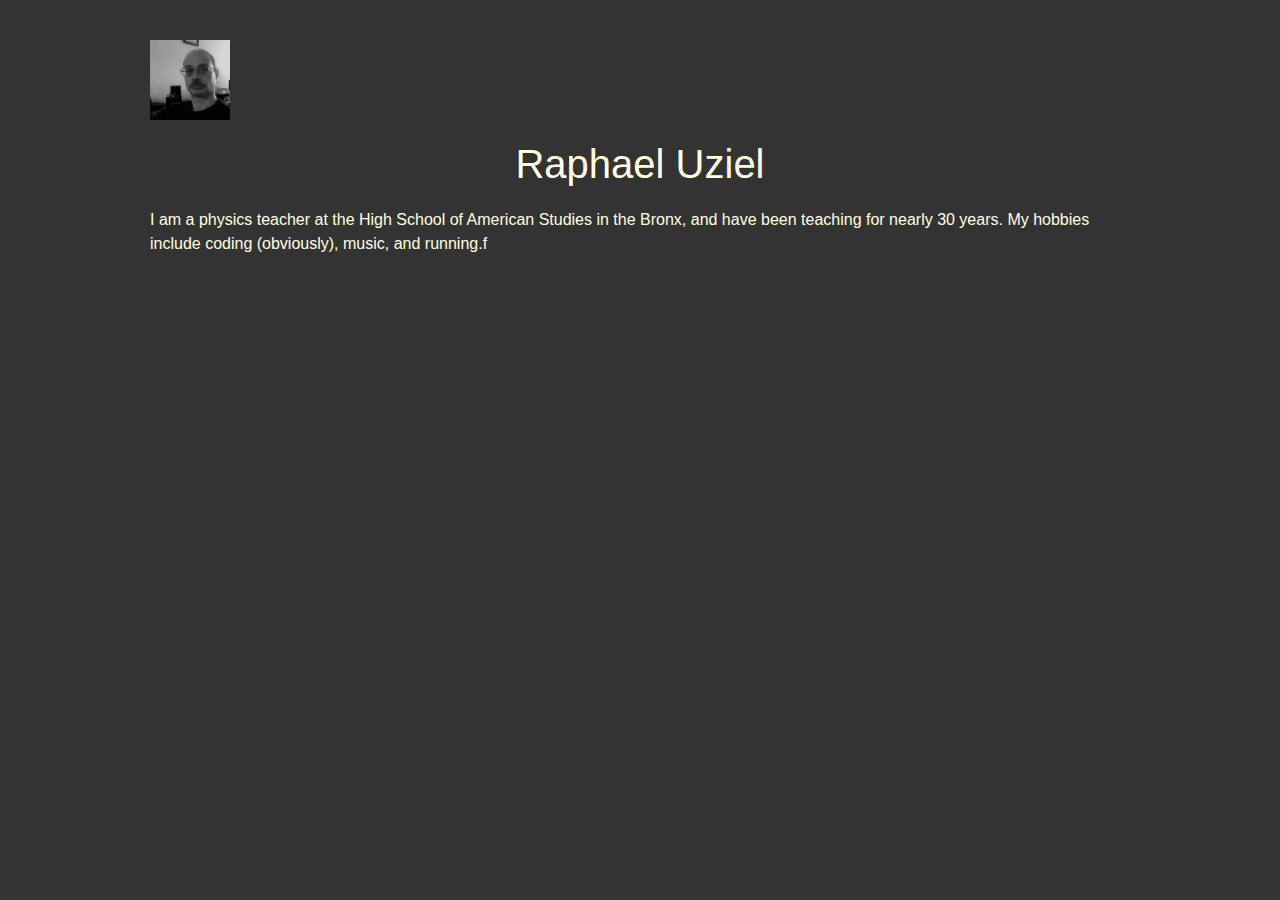
<file: index.html>
<!DOCTYPE html>
<html>
  <head>
    <title>CS50-B Project 0</title>
    <link rel="stylesheet" href="https://stackpath.bootstrapcdn.com/bootstrap/4.3.1/css/bootstrap.min.css" integrity="sha384-ggOyR0iXCbMQv3Xipma34MD+dH/1fQ784/j6cY/iJTQUOhcWr7x9JvoRxT2MZw1T" crossorigin="anonymous">
    <link rel="stylesheet" href="https://raphaeluziel.github.io/CS50-b/static/styles.css">
  </head>
  <body>
    <img src="https://raphaeluziel.github.io/CS50-b/images/me.jpg" width="80">
    <h1>Raphael Uziel</h1>
    <p>
      I am a physics teacher at the High School of American Studies in the Bronx, and have been teaching for nearly 30 years.  My hobbies include coding (obviously), music, and running.f
    </p>
  </body>
</html>
</file>
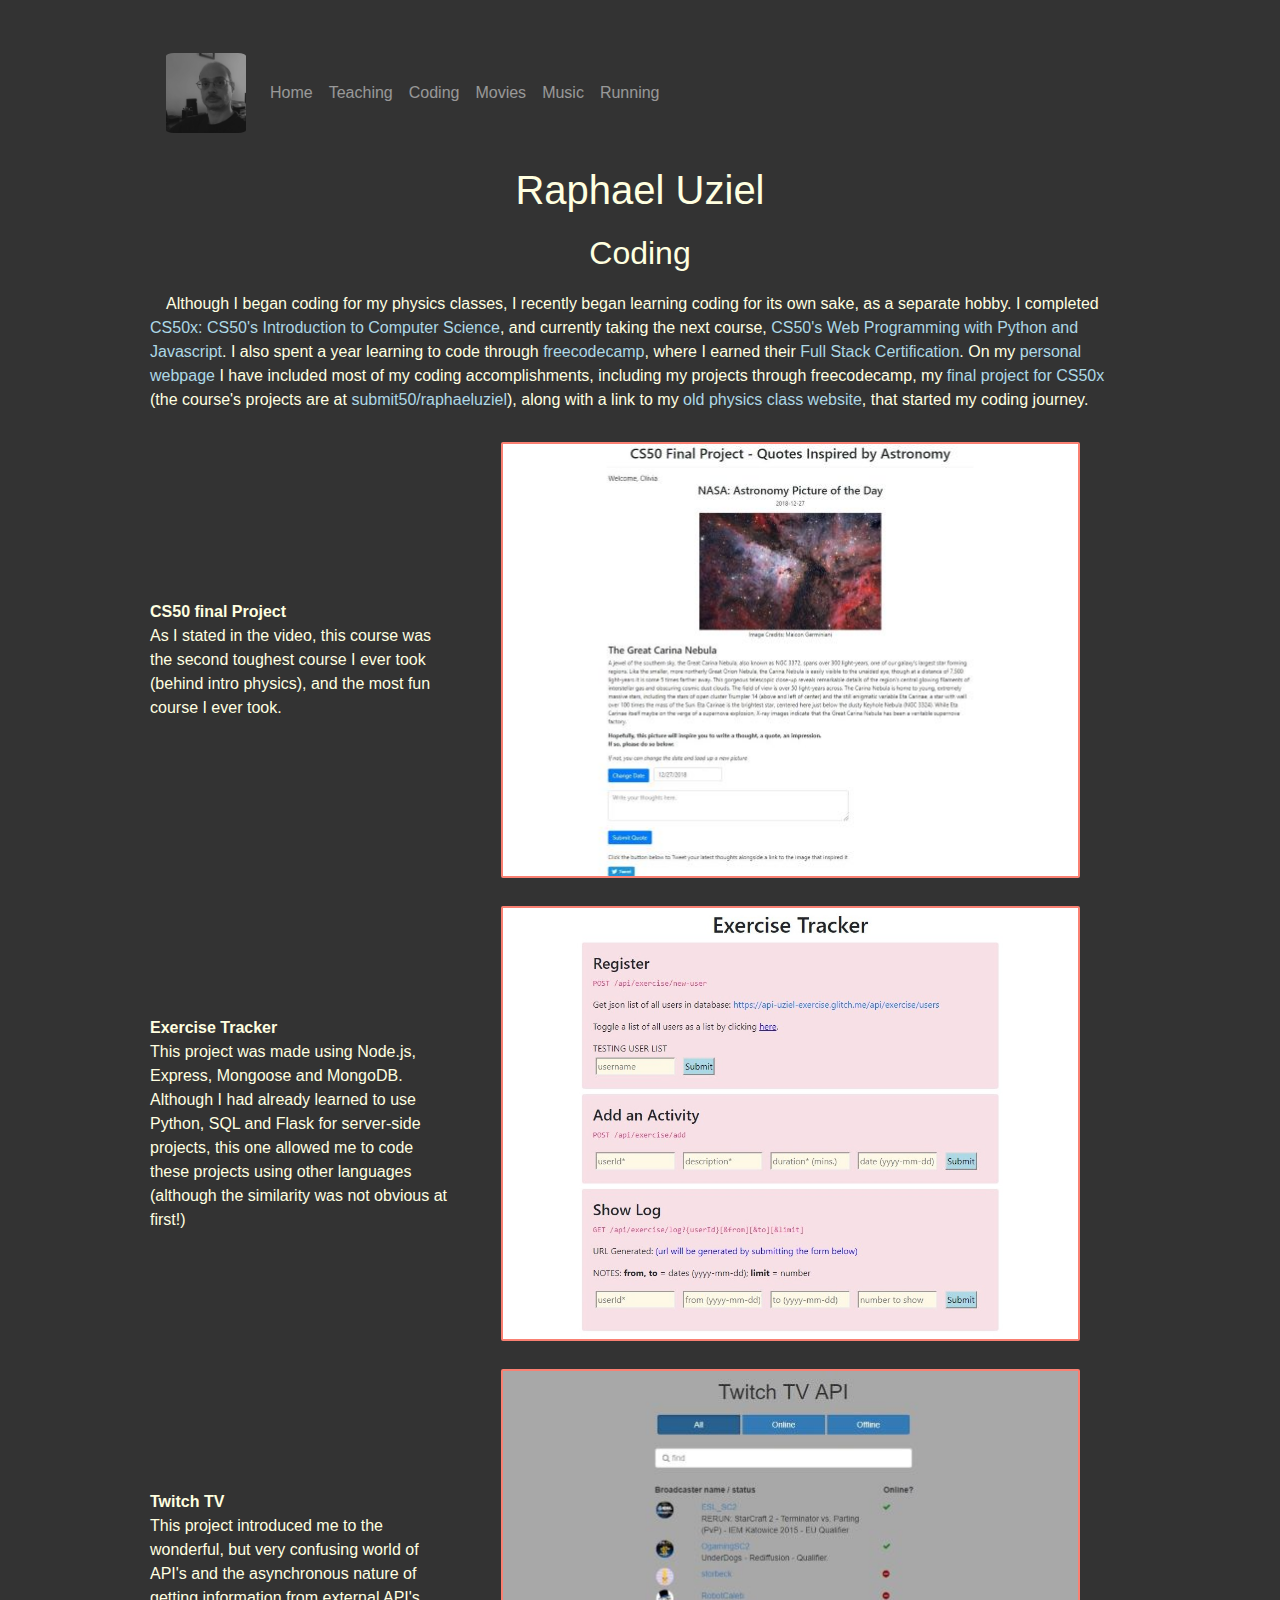
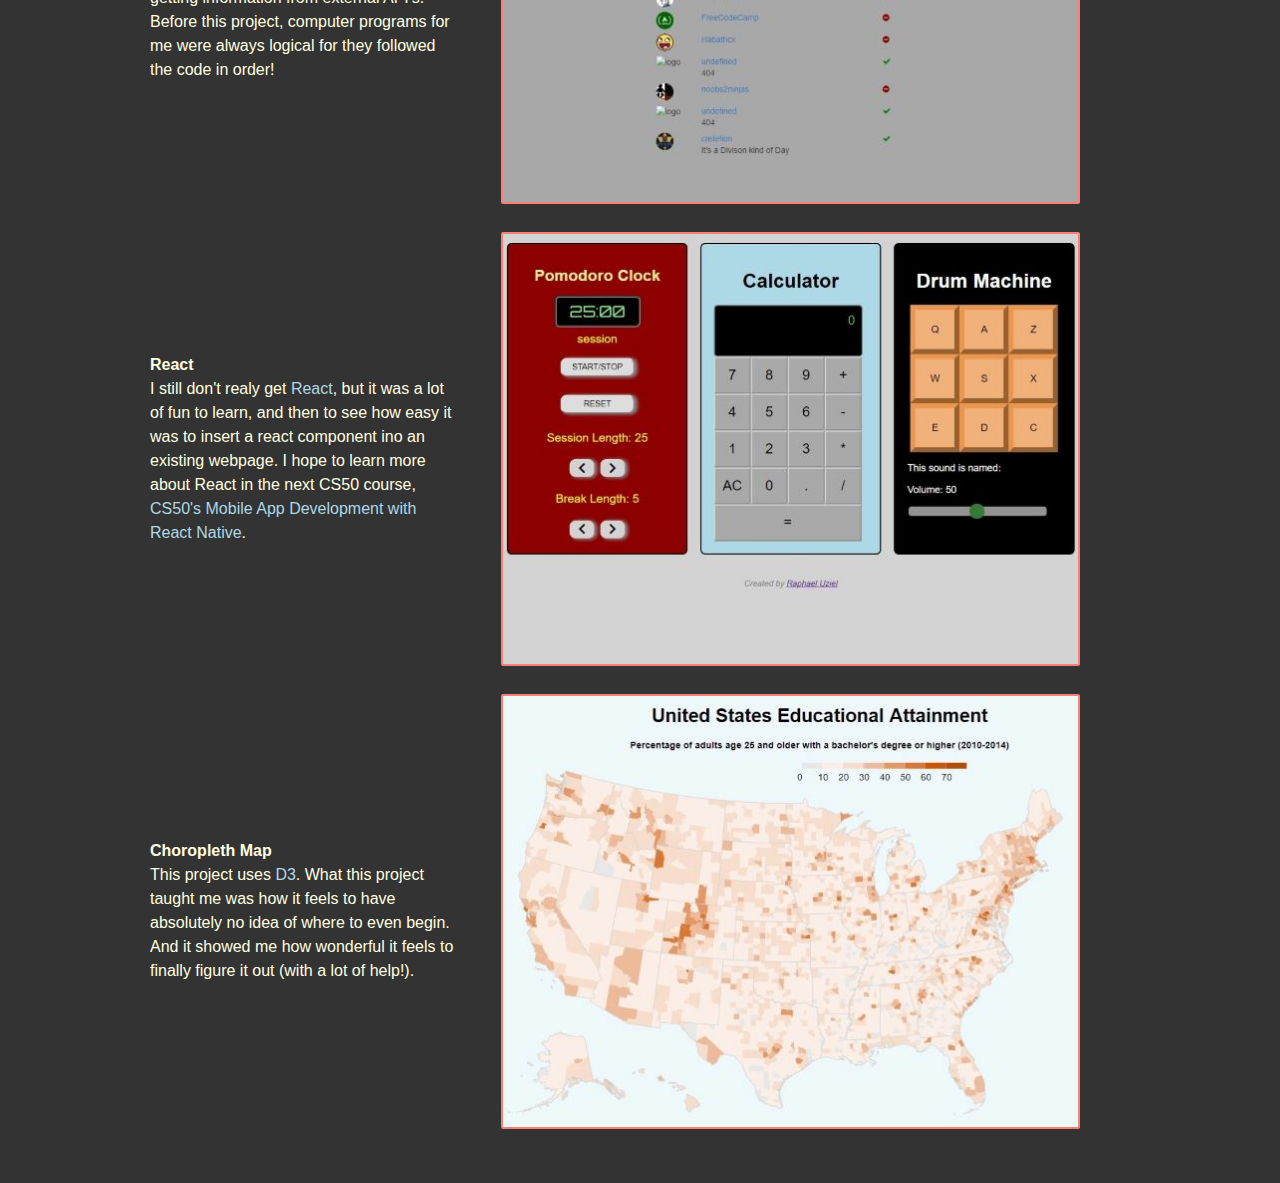
<file: coding.html>
<!DOCTYPE html>
<html>

  <head>
    <title>Coding</title>
    <meta name="viewport" content="width=device-width, initial-scale=1.0">
    <link rel="stylesheet" href="https://stackpath.bootstrapcdn.com/bootstrap/4.3.1/css/bootstrap.min.css" integrity="sha384-ggOyR0iXCbMQv3Xipma34MD+dH/1fQ784/j6cY/iJTQUOhcWr7x9JvoRxT2MZw1T" crossorigin="anonymous">
    <script src="https://code.jquery.com/jquery-3.3.1.slim.min.js" integrity="sha384-q8i/X+965DzO0rT7abK41JStQIAqVgRVzpbzo5smXKp4YfRvH+8abtTE1Pi6jizo" crossorigin="anonymous"></script>
    <script src="https://cdnjs.cloudflare.com/ajax/libs/popper.js/1.14.7/umd/popper.min.js" integrity="sha384-UO2eT0CpHqdSJQ6hJty5KVphtPhzWj9WO1clHTMGa3JDZwrnQq4sF86dIHNDz0W1" crossorigin="anonymous"></script>
    <script src="https://stackpath.bootstrapcdn.com/bootstrap/4.3.1/js/bootstrap.min.js" integrity="sha384-JjSmVgyd0p3pXB1rRibZUAYoIIy6OrQ6VrjIEaFf/nJGzIxFDsf4x0xIM+B07jRM" crossorigin="anonymous"></script>
    <link rel="stylesheet" type="text/css" href="static/styles.css">
  </head>

  <body>

    <nav class="navbar navbar-expand-lg navbar-dark" style="background-color: #333333;">
      <img class="navbar-brand" id="profilepic" src="images/me.jpg" alt="Profile Picture">
      <button class="navbar-toggler" type="button" data-toggle="collapse" data-target="#navbarNavAltMarkup" aria-controls="navbarNavAltMarkup" aria-expanded="false" aria-label="Toggle navigation">
        <span class="navbar-toggler-icon"></span>
      </button>
      <div class="collapse navbar-collapse" id="navbarNavAltMarkup">
        <div class="navbar-nav">
          <a class="nav-item nav-link" href="index.html">Home</a>
          <a class="nav-item nav-link" href="teaching.html">Teaching</a>
          <a class="nav-item nav-link" href="coding.html">Coding</a>
          <a class="nav-item nav-link" href="movies.html">Movies</a>
          <a class="nav-item nav-link" href="music.html">Music</a>
          <a class="nav-item nav-link" href="running.html">Running</a>
        </div>
      </div>
    </nav>

    <h1>Raphael Uziel</h1>
    <h2>Coding</h2>

    <p>
      &emsp;Although I began coding for my physics classes, I recently began learning coding for its own sake, as a separate hobby.  I completed <a href="https://courses.edx.org/certificates/537bda1b7952497abee8d21353038970" target="_blank">CS50x: CS50's Introduction to Computer Science</a>, and currently taking the next course, <a href="https://www.edx.org/course/cs50s-web-programming-with-python-and-javascript" target="_blank">CS50's Web Programming with Python and Javascript</a>.  I also spent a year learning to code through <a href="https://www.freecodecamp.org/raphaeluziel" target="_blank">freecodecamp</a>, where I earned their <a href="https://www.freecodecamp.org/certification/raphaeluziel/full-stack" target="_blank">Full Stack Certification</a>.  On my <a href="https://www.raphaeluziel.com" target="_blank">personal webpage</a> I have included most of my coding accomplishments, including my projects through freecodecamp, my <a href="http://raphael-cs50-final.herokuapp.com/login" target="_blank">final project for CS50x</a> (the course's projects are at <a href="https://github.com/submit50/raphaeluziel" target="_blank">submit50/raphaeluziel</a>), along with a link to my <a href="https://www.raphaeluziel.com/physics/index.html" target="_blank">old physics class website</a>, that started my coding journey.
    </p>

    <div class="codingTiles row">
      <div class="col-lg-4 col-sm-12">
        <strong>CS50 final Project</strong><br>
        As I stated in the video, this course was the second toughest course I ever took (behind intro physics), and the most fun course I ever took.
      </div>
      <div class="col-lg-8 col-sm-12">
        <a href="http://raphael-cs50-final.herokuapp.com/login" target="_blank"><img src="images/cs50.jpg" alt="cs50 Final Project" /></a>
      </div>
    </div>

    <div class="codingTiles row">
      <div class="col-lg-4 col-sm-12">
        <strong>Exercise Tracker</strong><br>This project was made using Node.js, Express, Mongoose and MongoDB.  Although I had already learned to use Python, SQL and Flask for server-side projects, this one allowed me to code these projects using other languages (although the similarity was not obvious at first!)
      </div>
      <div class="col-lg-8 col-sm-12">
          <a href="https://api-uziel-exercise.glitch.me" target="_blank"><img src="images/exercise_tracker.jpg" alt="Node.js Exercise Tracker" /></a>
      </div>
    </div>

    <div class="codingTiles row">
      <div class="col-lg-4 col-sm-12">
        <strong>Twitch TV</strong><br>
        This project introduced me to the wonderful, but very confusing world of API's and the asynchronous nature of getting information from external API's.  Before this project, computer programs for me were always logical for they followed the code in order!
      </div>
      <div class="col-lg-8 col-sm-12">
        <a href="https://codepen.io/raphaeluziel/full/PazzXN/" target="_blank"><img src="images/twitch.jpg" alt="Twitch TV App" /></a>
      </div>
    </div>

    <div class="codingTiles row">
      <div class="col-lg-4 col-sm-12">
        <strong>React</strong><br>
        I still don't realy get <a href="https://reactjs.org/" target="_blank">React</a>, but it was a lot of fun to learn, and then to see how easy it was to insert a react component ino an existing webpage.  I hope to learn more about React in the next CS50 course, <a href="https://www.edx.org/course/cs50s-mobile-app-development-with-react-native" target="_blank">CS50's Mobile App Development with React Native</a>.
      </div>
      <div class="col-lg-8 col-sm-12">
        <a href="https://codepen.io/raphaeluziel/full/gZYrmg" target="_blank"><img src="images/react.jpg" alt="React Combination" /></a>
      </div>
    </div>

    <div class="codingTiles row">
      <div class="col-lg-4 col-sm-12">
        <strong>Choropleth Map</strong><br>
        This project uses <a href="https://d3js.org/" target="_blank">D3</a>.  What this project taught me was how it feels to have absolutely no idea of where to even begin.  And it showed me how wonderful it feels to finally figure it out (with a lot of help!).
      </div>
      <div class="col-lg-8 col-sm-12">
        <a href="https://codepen.io/raphaeluziel/full/QzggBQ" target="_blank"><img src="images/choropleth.jpg" alt="D3 Choropleth Map" /></a>
      </div>
    </div>

  </body>
</html>
</file>
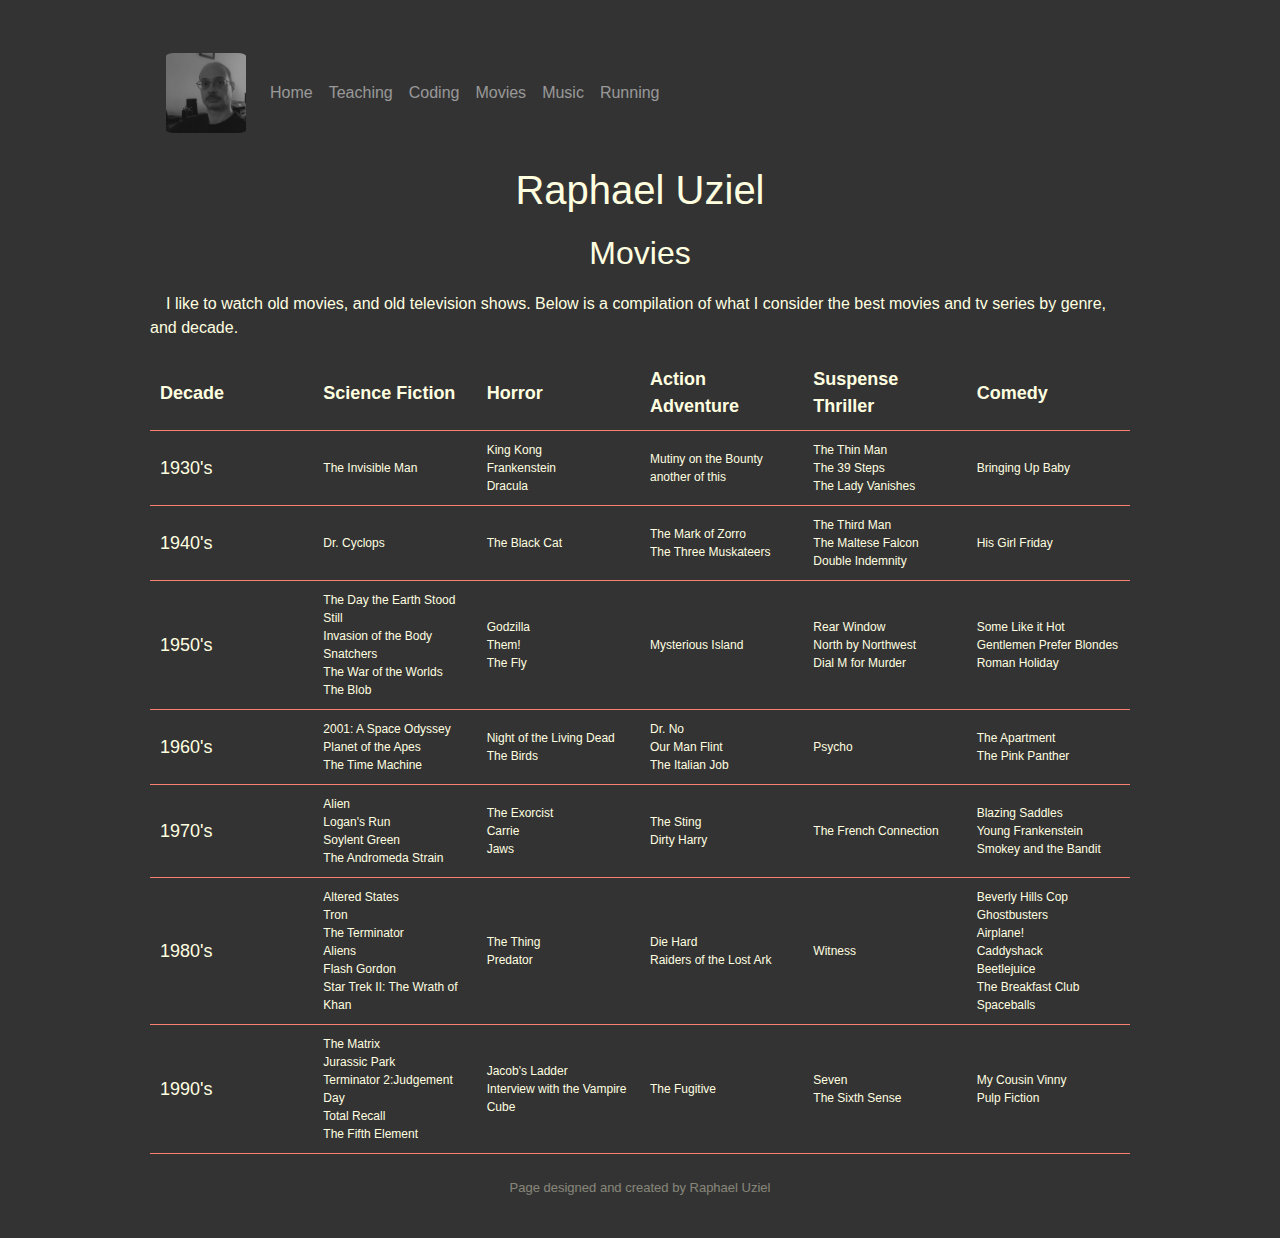
<file: movies.html>
<!DOCTYPE html>
<html>

  <head>
    <title>Coding</title>
    <meta name="viewport" content="width=device-width, initial-scale=1.0">
    <link rel="stylesheet" href="https://stackpath.bootstrapcdn.com/bootstrap/4.3.1/css/bootstrap.min.css" integrity="sha384-ggOyR0iXCbMQv3Xipma34MD+dH/1fQ784/j6cY/iJTQUOhcWr7x9JvoRxT2MZw1T" crossorigin="anonymous">
    <script src="https://code.jquery.com/jquery-3.3.1.slim.min.js" integrity="sha384-q8i/X+965DzO0rT7abK41JStQIAqVgRVzpbzo5smXKp4YfRvH+8abtTE1Pi6jizo" crossorigin="anonymous"></script>
    <script src="https://cdnjs.cloudflare.com/ajax/libs/popper.js/1.14.7/umd/popper.min.js" integrity="sha384-UO2eT0CpHqdSJQ6hJty5KVphtPhzWj9WO1clHTMGa3JDZwrnQq4sF86dIHNDz0W1" crossorigin="anonymous"></script>
    <script src="https://stackpath.bootstrapcdn.com/bootstrap/4.3.1/js/bootstrap.min.js" integrity="sha384-JjSmVgyd0p3pXB1rRibZUAYoIIy6OrQ6VrjIEaFf/nJGzIxFDsf4x0xIM+B07jRM" crossorigin="anonymous"></script>
    <link rel="stylesheet" href="static/styles.css">
  </head>

  <body>

    <nav class="navbar navbar-expand-lg navbar-dark" style="background-color: #333333;">
      <img class="navbar-brand" id="profilepic" src="images/me.jpg" alt="Profile Picture">
      <button class="navbar-toggler" type="button" data-toggle="collapse" data-target="#navbarNavAltMarkup" aria-controls="navbarNavAltMarkup" aria-expanded="false" aria-label="Toggle navigation">
        <span class="navbar-toggler-icon"></span>
      </button>
      <div class="collapse navbar-collapse" id="navbarNavAltMarkup">
        <div class="navbar-nav">
          <a class="nav-item nav-link" href="index.html">Home</a>
          <a class="nav-item nav-link" href="teaching.html">Teaching</a>
          <a class="nav-item nav-link" href="coding.html">Coding</a>
          <a class="nav-item nav-link" href="movies.html">Movies</a>
          <a class="nav-item nav-link" href="music.html">Music</a>
          <a class="nav-item nav-link" href="running.html">Running</a>
        </div>
      </div>
    </nav>

    <h1>Raphael Uziel</h1>
    <h2>Movies</h2>

    <p>
      &emsp;I like to watch old movies, and old television shows.  Below is a compilation of what I consider the best movies and tv series by genre, and decade.
    </p>
    <table>
      <tr>
        <th>Decade</th>
        <th>Science Fiction</th>
        <th>Horror</th>
        <th>Action Adventure</th>
        <th>Suspense Thriller</th>
        <th>Comedy</th>
      </tr>
      <tr>
        <td class="table-header">1930's</td>
        <td>The Invisible Man</td>
        <td>King Kong<br>Frankenstein<br>Dracula</td>
        <td>Mutiny on the Bounty<br>another of this</td>
        <td>The Thin Man<br>The 39 Steps<br>The Lady Vanishes</td>
        <td>Bringing Up Baby</td>
      </tr>
      <tr>
        <td class="table-header">1940's</td>
        <td>Dr. Cyclops</td>
        <td>The Black Cat</td>
        <td>The Mark of Zorro<br>The Three Muskateers</td>
        <td>The Third Man<br>The Maltese Falcon<br>Double Indemnity</td>
        <td>His Girl Friday</td>
      </tr>
      <tr>
        <td class="table-header">1950's</td>
        <td>The Day the Earth Stood Still<br>Invasion of the Body Snatchers<br>The War of the Worlds<br>The Blob</td>
        <td>Godzilla<br>Them!<br>The Fly</td>
        <td>Mysterious Island</td>
        <td>Rear Window<br>North by Northwest<br>Dial M for Murder</td>
        <td>Some Like it Hot<br>Gentlemen Prefer Blondes<br>Roman Holiday</td>
      </tr>
      <tr>
        <td class="table-header">1960's</td>
        <td>2001: A Space Odyssey<br>Planet of the Apes<br>The Time Machine</td>
        <td>Night of the Living Dead<br>The Birds</td>
        <td>Dr. No<br>Our Man Flint<br>The Italian Job<The Dirty Dozen</td>
        <td>Psycho</td>
        <td>The Apartment<br>The Pink Panther</td>
      </tr>
      <tr>
        <td class="table-header">1970's</td>
        <td>Alien<br>Logan's Run<br>Soylent Green<br>The Andromeda Strain</td>
        <td>The Exorcist<br>Carrie<br>Jaws</td>
        <td>The Sting<br>Dirty Harry</td>
        <td>The French Connection</td>
        <td>Blazing Saddles<br>Young Frankenstein<br>Smokey and the Bandit</td>
      </tr>
      <tr>
        <td class="table-header">1980's</td>
        <td>Altered States<br>Tron<br>The Terminator<br>Aliens<br>Flash Gordon<br>Star Trek II: The Wrath of Khan</td>
        <td>The Thing<br>Predator</td>
        <td>Die Hard<br>Raiders of the Lost Ark</td>
        <td>Witness</td>
        <td>Beverly Hills Cop<br>Ghostbusters<br>Airplane!<br>Caddyshack<br>Beetlejuice<br>The Breakfast Club<br>Spaceballs</td>
      </tr>
      <tr>
        <td class="table-header">1990's</td>
        <td>The Matrix<br>Jurassic Park<br>Terminator 2:Judgement Day<br>Total Recall<br>The Fifth Element</td>
        <td>Jacob's Ladder<br>Interview with the Vampire<br>Cube</td>
        <td>The Fugitive</td>
        <td>Seven<br>The Sixth Sense</td>
        <td>My Cousin Vinny<br>Pulp Fiction</td>
      </tr>
    </table>

    <br><footer>Page designed and created by Raphael Uziel</footer>

  </body>
</html>
</file>
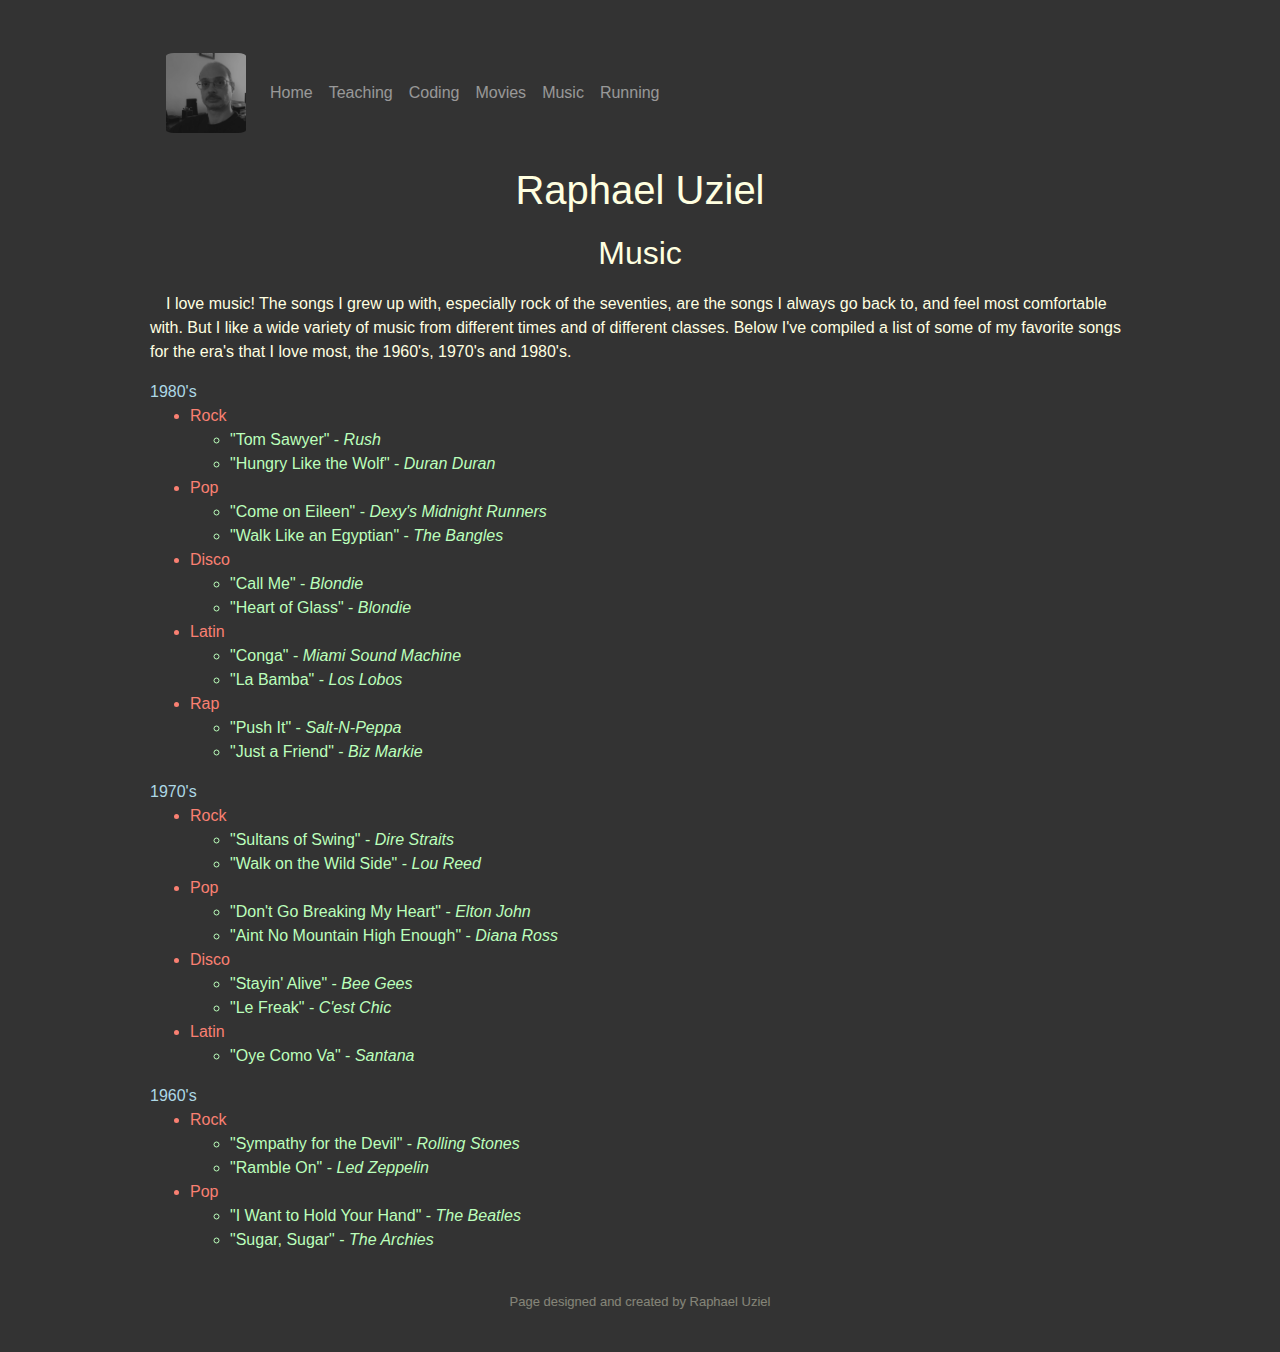
<file: music.html>
<!DOCTYPE html>
<html>

  <head>
    <title>Coding</title>
    <meta name="viewport" content="width=device-width, initial-scale=1.0">
    <link rel="stylesheet" href="https://stackpath.bootstrapcdn.com/bootstrap/4.3.1/css/bootstrap.min.css" integrity="sha384-ggOyR0iXCbMQv3Xipma34MD+dH/1fQ784/j6cY/iJTQUOhcWr7x9JvoRxT2MZw1T" crossorigin="anonymous">
    <script src="https://code.jquery.com/jquery-3.3.1.slim.min.js" integrity="sha384-q8i/X+965DzO0rT7abK41JStQIAqVgRVzpbzo5smXKp4YfRvH+8abtTE1Pi6jizo" crossorigin="anonymous"></script>
    <script src="https://cdnjs.cloudflare.com/ajax/libs/popper.js/1.14.7/umd/popper.min.js" integrity="sha384-UO2eT0CpHqdSJQ6hJty5KVphtPhzWj9WO1clHTMGa3JDZwrnQq4sF86dIHNDz0W1" crossorigin="anonymous"></script>
    <script src="https://stackpath.bootstrapcdn.com/bootstrap/4.3.1/js/bootstrap.min.js" integrity="sha384-JjSmVgyd0p3pXB1rRibZUAYoIIy6OrQ6VrjIEaFf/nJGzIxFDsf4x0xIM+B07jRM" crossorigin="anonymous"></script>
    <link rel="stylesheet" href="static/styles.css">
  </head>

  <body>

    <nav class="navbar navbar-expand-lg navbar-dark" style="background-color: #333333;">
      <img class="navbar-brand" id="profilepic" src="images/me.jpg" alt="Profile Picture">
      <button class="navbar-toggler" type="button" data-toggle="collapse" data-target="#navbarNavAltMarkup" aria-controls="navbarNavAltMarkup" aria-expanded="false" aria-label="Toggle navigation">
        <span class="navbar-toggler-icon"></span>
      </button>
      <div class="collapse navbar-collapse" id="navbarNavAltMarkup">
        <div class="navbar-nav">
          <a class="nav-item nav-link" href="index.html">Home</a>
          <a class="nav-item nav-link" href="teaching.html">Teaching</a>
          <a class="nav-item nav-link" href="coding.html">Coding</a>
          <a class="nav-item nav-link" href="movies.html">Movies</a>
          <a class="nav-item nav-link" href="music.html">Music</a>
          <a class="nav-item nav-link" href="running.html">Running</a>
        </div>
      </div>
    </nav>

    <h1>Raphael Uziel</h1>
    <h2>Music</h2>
    <p>
      &emsp;I love music!  The songs I grew up with, especially rock of the seventies, are the songs I always go back to, and feel most comfortable with.  But I like a wide variety of music from different times and of different classes.  Below I've compiled a list of some of my favorite songs for the era's that I love most, the 1960's, 1970's and 1980's.
    </p>

    <div class="era">1980's
        <ul>
          <li>
            Rock
            <ul class="song">
              <li>"Tom Sawyer" - <i>Rush</i></li>
              <li>"Hungry Like the Wolf" - <i>Duran Duran</i></li>
            </ul>
          </li>
          <li>
            Pop
            <ul class="song">
              <li>"Come on Eileen" - <i>Dexy's Midnight Runners</i></li>
              <li>"Walk Like an Egyptian" - <i>The Bangles</i></li>
            </ul>
          </li>
          <li>
            Disco
            <ul class="song">
              <li>"Call Me" - <i>Blondie</i></li>
              <li>"Heart of Glass" - <i>Blondie</i></li>
            </ul>
          </li>
          <li>
            Latin
            <ul class="song">
              <li>"Conga" - <i>Miami Sound Machine</i></li>
              <li>"La Bamba" - <i>Los Lobos</i></li>
            </ul>
          </li>
          <li>
            Rap
            <ul class="song">
              <li>"Push It" - <i>Salt-N-Peppa</i></li>
              <li>"Just a Friend" - <i>Biz Markie</i></li>
            </ul>
          </li>
        </ul>
      </div>

      <div class="era">1970's
        <ul>
          <li>
            Rock
            <ul class="song">
              <li>"Sultans of Swing" - <i>Dire Straits</i></li>
              <li>"Walk on the Wild Side" - <i>Lou Reed</i></li>
            </ul>
          </li>
          <li>
            Pop
            <ul class="song">
              <li>"Don't Go Breaking My Heart" - <i>Elton John</i></li>
              <li>"Aint No Mountain High Enough" - <i>Diana Ross</i></li>
            </ul>
          </li>
          <li>
            Disco
            <ul class="song">
              <li>"Stayin' Alive" - <i>Bee Gees</i></li>
              <li>"Le Freak" - <i>C'est Chic</i></li>
            </ul>
          </li>
          <li>
            Latin
            <ul class="song">
              <li>"Oye Como Va" - <i>Santana</i></li>
            </ul>
          </li>
        </ul>
      </div>

      <div class="era">1960's
        <ul>
          <li>
            Rock
            <ul class="song">
              <li>"Sympathy for the Devil" - <i>Rolling Stones</i></li>
              <li>"Ramble On" - <i>Led Zeppelin</i></li>
            </ul>
          </li>
          <li>
            Pop
            <ul class="song">
              <li>"I Want to Hold Your Hand" - <i>The Beatles</i></li>
              <li>"Sugar, Sugar" - <i>The Archies</i></li>
            </ul>
          </li>
        </ul>
      </div>

      <br><footer>Page designed and created by Raphael Uziel</footer>

  </body>
</html>
</file>
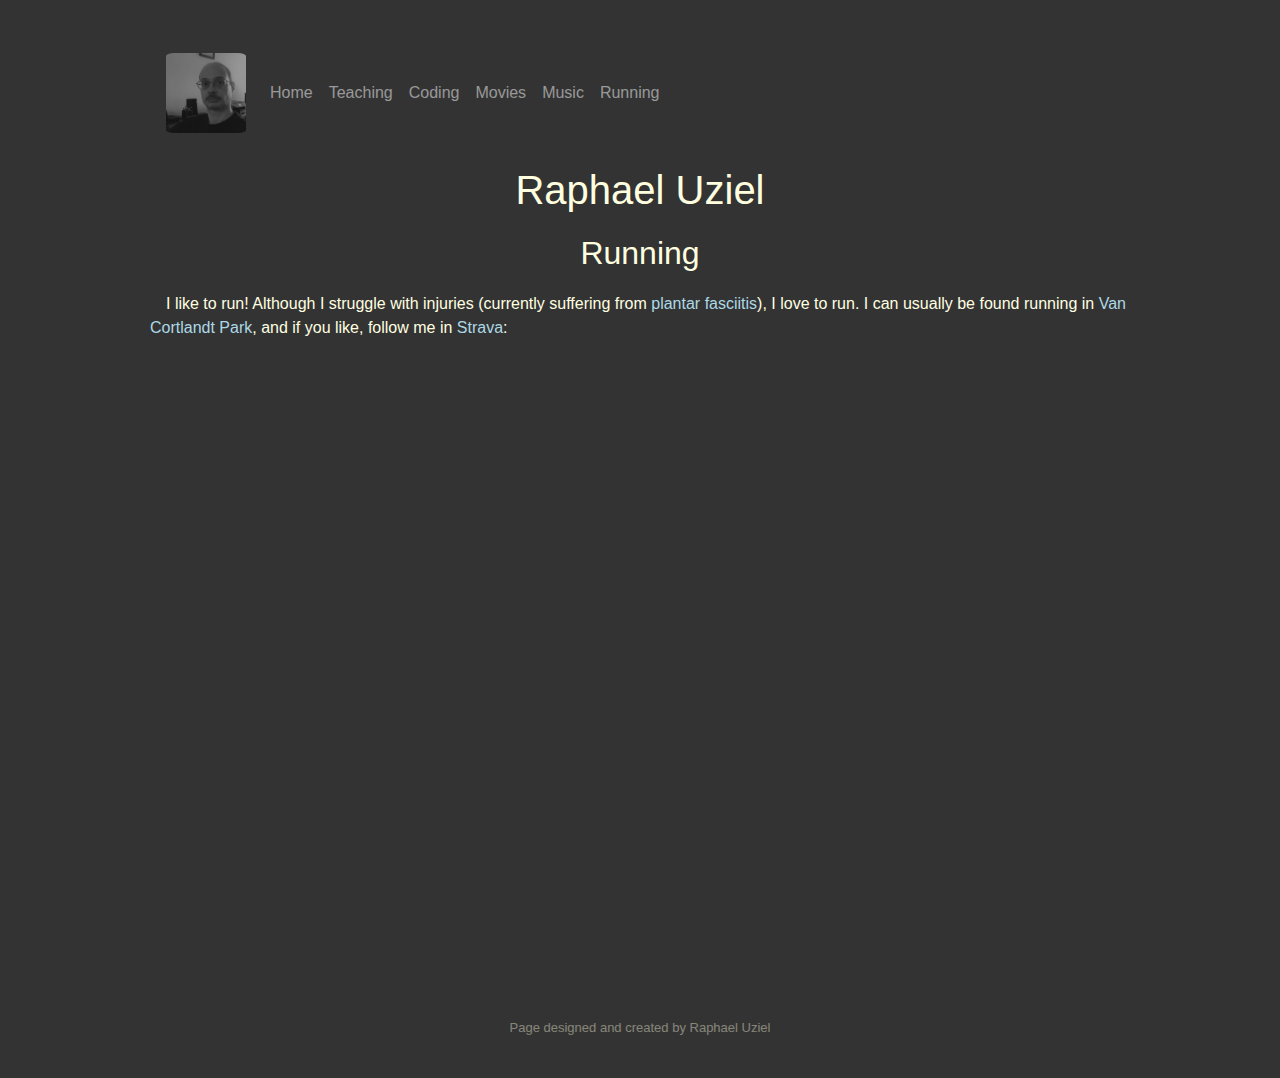
<file: running.html>
<!DOCTYPE html>
<html>

  <head>
    <title>Coding</title>
    <meta name="viewport" content="width=device-width, initial-scale=1.0">
    <link rel="stylesheet" href="https://stackpath.bootstrapcdn.com/bootstrap/4.3.1/css/bootstrap.min.css" integrity="sha384-ggOyR0iXCbMQv3Xipma34MD+dH/1fQ784/j6cY/iJTQUOhcWr7x9JvoRxT2MZw1T" crossorigin="anonymous">
    <script src="https://code.jquery.com/jquery-3.3.1.slim.min.js" integrity="sha384-q8i/X+965DzO0rT7abK41JStQIAqVgRVzpbzo5smXKp4YfRvH+8abtTE1Pi6jizo" crossorigin="anonymous"></script>
    <script src="https://cdnjs.cloudflare.com/ajax/libs/popper.js/1.14.7/umd/popper.min.js" integrity="sha384-UO2eT0CpHqdSJQ6hJty5KVphtPhzWj9WO1clHTMGa3JDZwrnQq4sF86dIHNDz0W1" crossorigin="anonymous"></script>
    <script src="https://stackpath.bootstrapcdn.com/bootstrap/4.3.1/js/bootstrap.min.js" integrity="sha384-JjSmVgyd0p3pXB1rRibZUAYoIIy6OrQ6VrjIEaFf/nJGzIxFDsf4x0xIM+B07jRM" crossorigin="anonymous"></script>
    <link rel="stylesheet" href="static/styles.css">
  </head>

  <body>

    <nav class="navbar navbar-expand-lg navbar-dark" style="background-color: #333333;">
      <img class="navbar-brand" id="profilepic" src="images/me.jpg" alt="Profile Picture">
      <button class="navbar-toggler" type="button" data-toggle="collapse" data-target="#navbarNavAltMarkup" aria-controls="navbarNavAltMarkup" aria-expanded="false" aria-label="Toggle navigation">
        <span class="navbar-toggler-icon"></span>
      </button>
      <div class="collapse navbar-collapse" id="navbarNavAltMarkup">
        <div class="navbar-nav">
          <a class="nav-item nav-link" href="index.html">Home</a>
          <a class="nav-item nav-link" href="teaching.html">Teaching</a>
          <a class="nav-item nav-link" href="coding.html">Coding</a>
          <a class="nav-item nav-link" href="movies.html">Movies</a>
          <a class="nav-item nav-link" href="music.html">Music</a>
          <a class="nav-item nav-link" href="running.html">Running</a>
        </div>
      </div>
    </nav>

    <h1>Raphael Uziel</h1>
    <h2>Running</h2>
    <p>
      &emsp;I like to run!  Although I struggle with injuries (currently suffering from <a href="https://www.mayoclinic.org/diseases-conditions/plantar-fasciitis/symptoms-causes/syc-20354846" target="_blank">plantar fasciitis</a>), I love to run.  I can usually be found running in <a href="http://www.vcpark.org/" target="_blank">Van Cortlandt Park</a>, and if you like, follow me in <a href="https://www.strava.com/register?content=22766195&cta=follow&element=button&follow_athlete_after_login=true&follow_athlete_after_registration=true&follow_athlete_id=22766195&source=route">Strava</a>:
    </p>
    <iframe align='middle' height='160' width='500' frameborder='0' allowtransparency='true' scrolling='no' src='https://www.strava.com/athletes/22766195/activity-summary/fe8f2362d7d7ca0d9638bff5dfe40bf47eefdeb8'></iframe><br>
    <iframe align='middle' height='454' width='500' frameborder='0' allowtransparency='true' scrolling='no' src='https://www.strava.com/athletes/22766195/latest-rides/fe8f2362d7d7ca0d9638bff5dfe40bf47eefdeb8'></iframe>

    <br><footer>Page designed and created by Raphael Uziel</footer>

  </body>
</html>
</file>
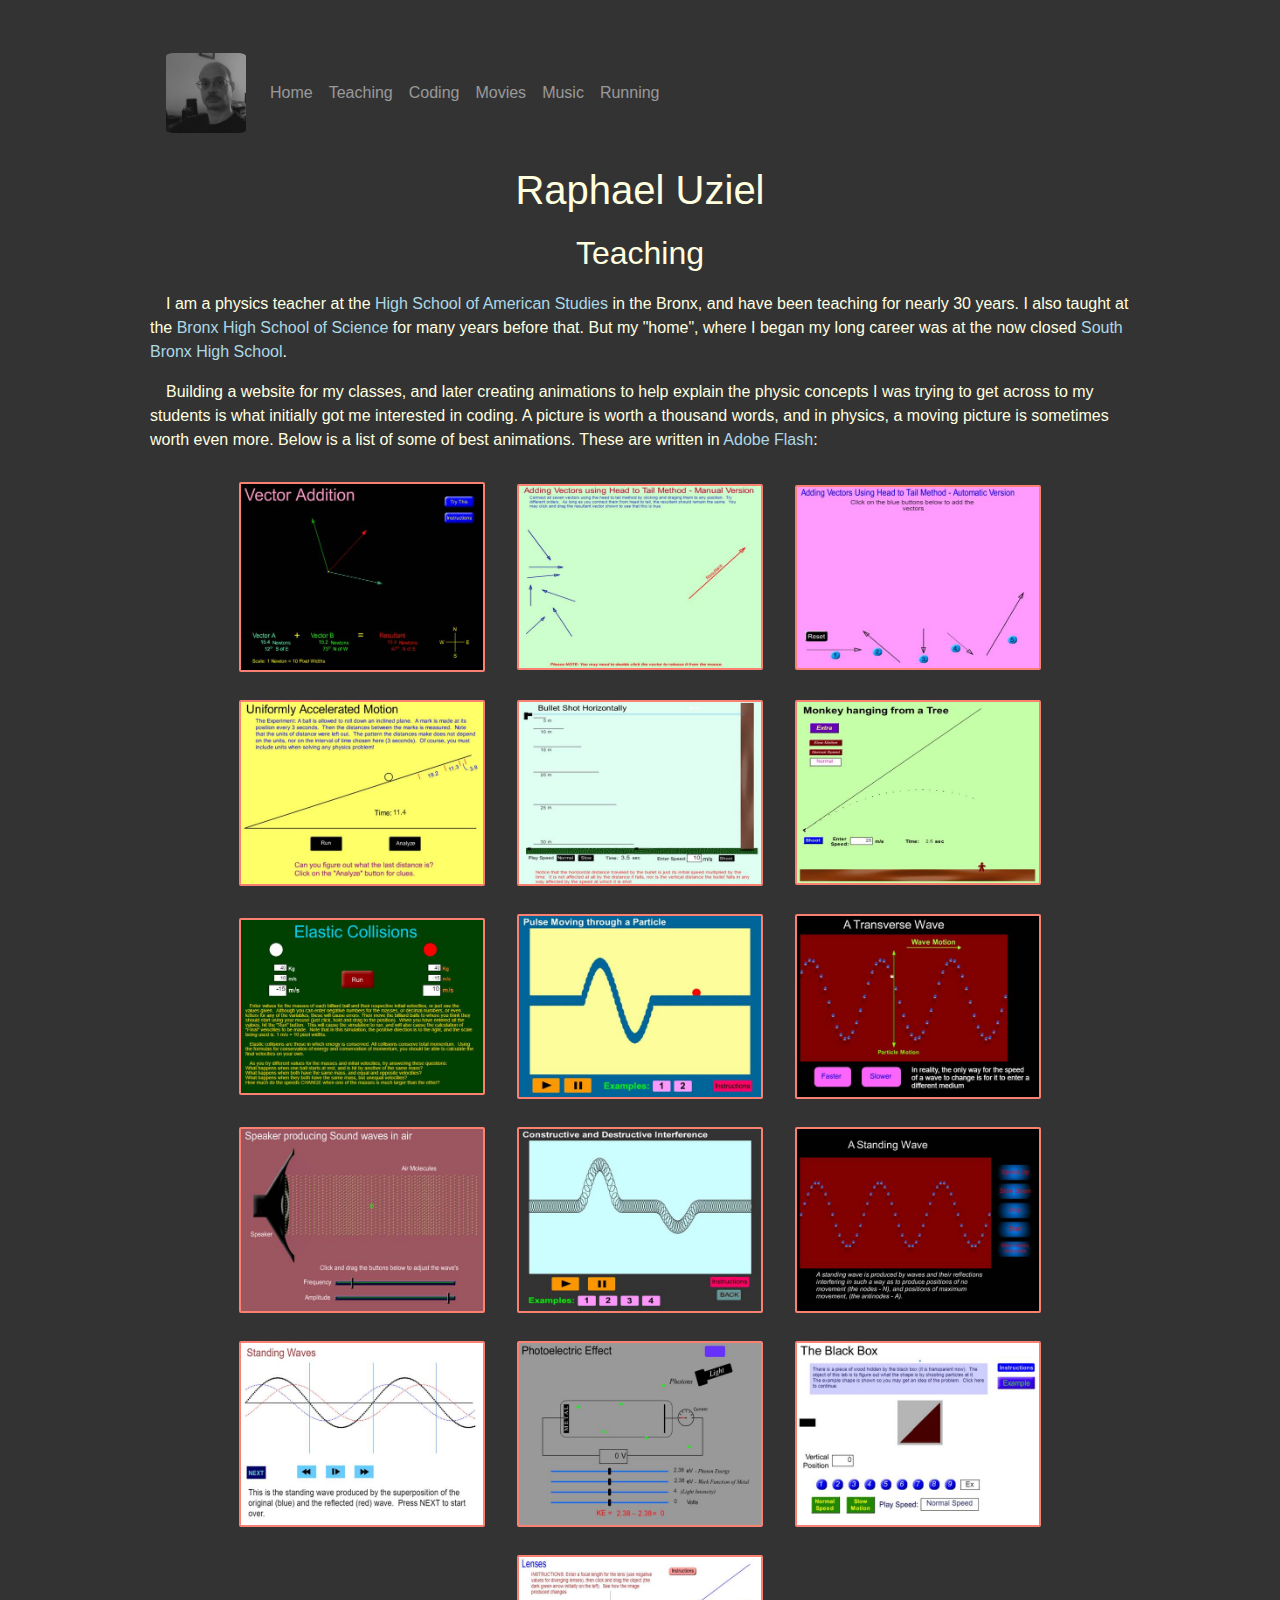
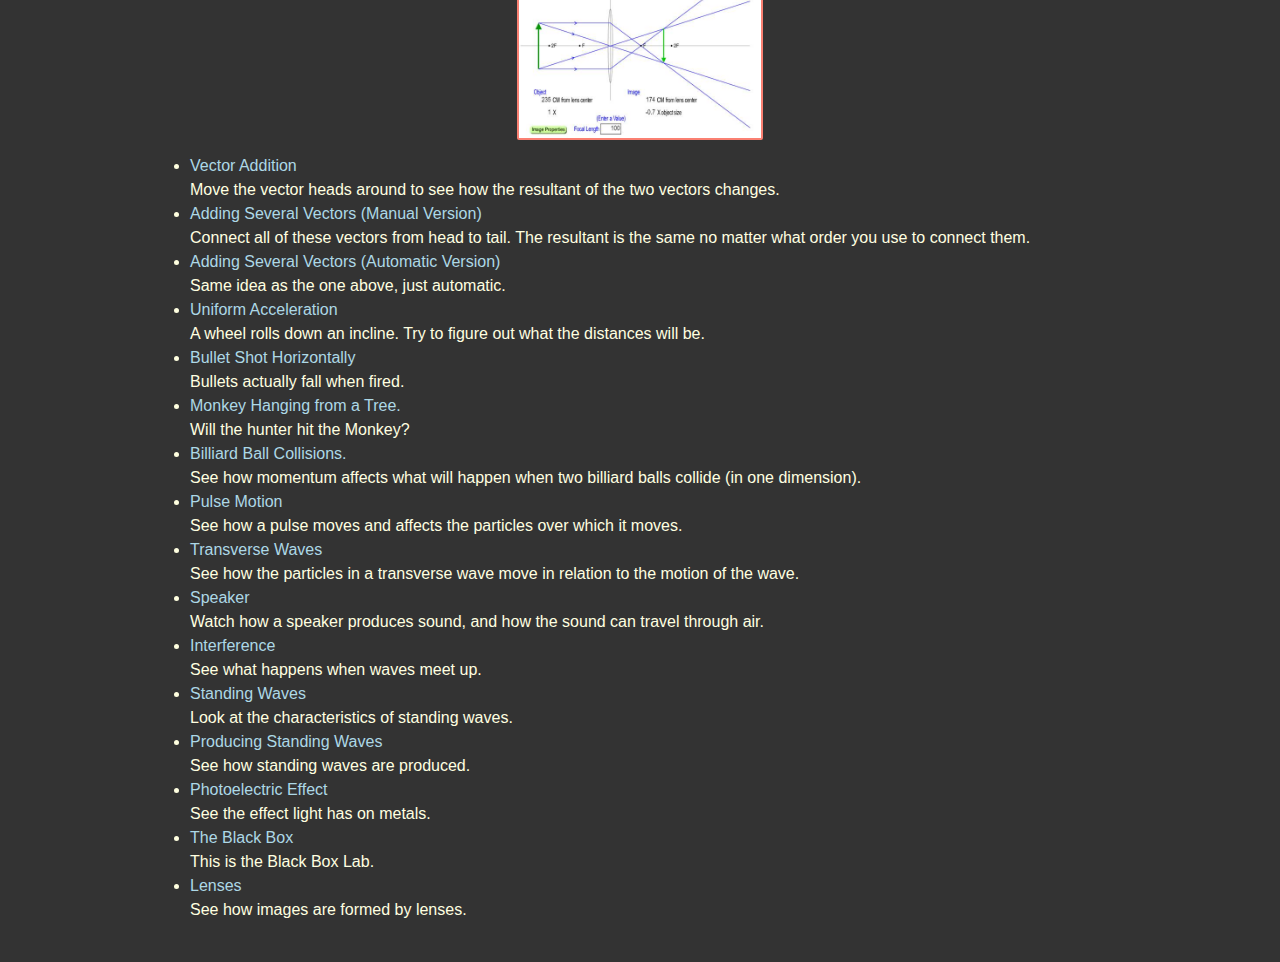
<file: teaching.html>
<!DOCTYPE html>
<html>

  <head>
    <title>Teaching</title>
    <meta name="viewport" content="width=device-width, initial-scale=1.0">
    <link rel="stylesheet" href="https://stackpath.bootstrapcdn.com/bootstrap/4.3.1/css/bootstrap.min.css" integrity="sha384-ggOyR0iXCbMQv3Xipma34MD+dH/1fQ784/j6cY/iJTQUOhcWr7x9JvoRxT2MZw1T" crossorigin="anonymous">
    <script src="https://code.jquery.com/jquery-3.3.1.slim.min.js" integrity="sha384-q8i/X+965DzO0rT7abK41JStQIAqVgRVzpbzo5smXKp4YfRvH+8abtTE1Pi6jizo" crossorigin="anonymous"></script>
    <script src="https://cdnjs.cloudflare.com/ajax/libs/popper.js/1.14.7/umd/popper.min.js" integrity="sha384-UO2eT0CpHqdSJQ6hJty5KVphtPhzWj9WO1clHTMGa3JDZwrnQq4sF86dIHNDz0W1" crossorigin="anonymous"></script>
    <script src="https://stackpath.bootstrapcdn.com/bootstrap/4.3.1/js/bootstrap.min.js" integrity="sha384-JjSmVgyd0p3pXB1rRibZUAYoIIy6OrQ6VrjIEaFf/nJGzIxFDsf4x0xIM+B07jRM" crossorigin="anonymous"></script>
    <link rel="stylesheet" href="static/styles.css">
  </head>

  <body>

    <nav class="navbar navbar-expand-lg navbar-dark" style="background-color: #333333;">
      <img class="navbar-brand" id="profilepic" src="images/me.jpg" alt="Profile Picture">
      <button class="navbar-toggler" type="button" data-toggle="collapse" data-target="#navbarNavAltMarkup" aria-controls="navbarNavAltMarkup" aria-expanded="false" aria-label="Toggle navigation">
        <span class="navbar-toggler-icon"></span>
      </button>
      <div class="collapse navbar-collapse" id="navbarNavAltMarkup">
        <div class="navbar-nav">
          <a class="nav-item nav-link" href="index.html">Home</a>
          <a class="nav-item nav-link" href="teaching.html">Teaching</a>
          <a class="nav-item nav-link" href="coding.html">Coding</a>
          <a class="nav-item nav-link" href="movies.html">Movies</a>
          <a class="nav-item nav-link" href="music.html">Music</a>
          <a class="nav-item nav-link" href="running.html">Running</a>
        </div>
      </div>
    </nav>

    <h1>Raphael Uziel</h1>
    <h2>Teaching</h2>

    <p>
      &emsp;I am a physics teacher at the <a href="http://www.hsas-lehman.org/" target="_blank">High School of American Studies</a> in the Bronx, and have been teaching for nearly 30 years.  I also taught at the <a href="https://bxscience.edu/" target="_blank">Bronx High School of Science</a> for many years before that.  But my "home", where I began my long career was at the now closed <a href="https://www.publicschoolreview.com/south-bronx-high-school-profile" target="_blank">South Bronx High School</a>.
    </p>
    <p>
      &emsp;Building a website for my classes, and later creating animations to help explain the physic concepts I was trying to get across to my students is what initially got me interested in coding.  A picture is worth a thousand words, and in physics, a moving picture is sometimes worth even more.  Below is a list of some of best animations.  These are written in <a href="https://get.adobe.com/flashplayer/" target="_blank">Adobe Flash</a>:
    </p>

    <div class="animationImages">
      <a href = "https://www.raphaeluziel.com/physics/flash/VectorAddition.html" target="_blank"><img src="images/vector1.jpg" alt="Vector Addition"></a>
      <a href = "https://www.raphaeluziel.com/physics/flash/SeveralVectorsManual.html" target="_blank"><img src="images/vector2.jpg" alt="Vector Addition - Manual"></a>
      <a href = "https://www.raphaeluziel.com/physics/flash/SeveralVectorsAutomatic.html" target="_blank"><img src="images/vector3.jpg" alt="Vector Addition - Automatic"></a>
      <a href = "https://www.raphaeluziel.com/physics/flash/UniformAcceleration.html" target="_blank"><img src="images/acceleration.jpg" alt="Uniform Acceleration"></a>
      <a href = "https://www.raphaeluziel.com/physics/flash/Bullet.html" target="_blank"><img src="images/bullet.jpg" alt="Bullet Shot Horizontally"></a>
      <a href = "https://www.raphaeluziel.com/physics/flash/MonkeyTree.html" target="_blank"><img src="images/monkey.jpg" alt="Monkey in Tree"></a>
      <a href = "https://www.raphaeluziel.com/physics/flash/ElasticCollisions.html" target="_blank"><img src="images/collisions.jpg" alt="Elastic Collisions"></a>
      <a href = "https://www.raphaeluziel.com/physics/flash/Pulse.html" target="_blank"><img src="images/pulse.jpg" alt="Pulses"></a>
      <a href = "https://www.raphaeluziel.com/physics/flash/TransverseWave.html" target="_blank"><img src="images/transverse.jpg" alt="Transverse Wave"></a>
      <a href = "https://www.raphaeluziel.com/physics/flash/LongitudinalWave.html" target="_blank"><img src="images/speaker.jpg" alt="Speaker"></a>
      <a href = "https://www.raphaeluziel.com/physics/flash/Interference.html" target="_blank"><img src="images/interference.jpg" alt="Interference"></a>
      <a href = "https://www.raphaeluziel.com/physics/flash/StandingWaves.html" target="_blank"><img src="images/standing1.jpg" alt="Standing Waves"></a>
      <a href = "https://www.raphaeluziel.com/physics/flash/StandingWavesProduction.html" target="_blank"><img src="images/standing2.jpg" alt="Producing Standing Waves"></a>
      <a href = "https://www.raphaeluziel.com/physics/flash/PhotoElectricEffect.html" target="_blank"><img src="images/photoelectric.jpg" alt="Photoelectric Effect"></a>
      <a href = "https://www.raphaeluziel.com/physics/flash/BlackBox.html" target="_blank"><img src="images/blackbox.jpg" alt="Black Box"></a>
      <a href = "https://www.raphaeluziel.com/physics/flash/Lenses.html" target="_blank"><img src="images/lenses.jpg" alt="Lenses"></a>
    </div>



    <ul>
      <li><a href = "https://www.raphaeluziel.com/physics/flash/VectorAddition.html" target="_blank">Vector Addition</a><br />Move the vector heads around to see how the resultant of the two vectors changes.</li>
			<li><a href = "https://www.raphaeluziel.com/physics/flash/SeveralVectorsManual.html" target="_blank">Adding Several Vectors (Manual Version)</a><br />Connect all of these vectors from head to tail.  The resultant is the same no matter what order you use to connect them.</li>
			<li><a href = "https://www.raphaeluziel.com/physics/flash/SeveralVectorsAutomatic.html" target="_blank">Adding Several Vectors (Automatic Version)</a><br />Same idea as the one above, just automatic.</li>
			<li><a href = "https://www.raphaeluziel.com/physics/flash/UniformAcceleration.html" target="_blank">Uniform Acceleration</a><br />A wheel rolls down an incline.  Try to figure out what the distances will be.</li>
			<li><a href = "https://www.raphaeluziel.com/physics/flash/Bullet.html" target="_blank">Bullet Shot Horizontally</a><br />Bullets actually fall when fired.</li>
			<li><a href = "https://www.raphaeluziel.com/physics/flash/MonkeyTree.html" target="_blank">Monkey Hanging from a Tree.</a><br />Will the hunter hit the Monkey?</li>
			<li><a href = "https://www.raphaeluziel.com/physics/flash/ElasticCollisions.html" target="_blank">Billiard Ball Collisions.</a><br />See how momentum affects what will happen when two billiard balls collide (in one dimension).</li>
			<li><a href = "https://www.raphaeluziel.com/physics/flash/Pulse.html" target="_blank">Pulse Motion</a><br />See how a pulse moves and affects the particles over which it moves.</li>
			<li><a href = "https://www.raphaeluziel.com/physics/flash/TransverseWave.html" target="_blank">Transverse Waves</a><br />See how the particles in a transverse wave move in relation to the motion of the wave.</li>
			<li><a href = "https://www.raphaeluziel.com/physics/flash/LongitudinalWave.html" target="_blank">Speaker</a><br />Watch how a speaker produces sound, and how the sound can travel through air.</li>
			<li><a href = "https://www.raphaeluziel.com/physics/flash/Interference.html" target="_blank">Interference</a><br />See what happens when waves meet up.</li>
			<li><a href = "https://www.raphaeluziel.com/physics/flash/StandingWaves.html" target="_blank">Standing Waves</a><br />Look at the characteristics of standing waves.</li>
			<li><a href = "https://www.raphaeluziel.com/physics/flash/StandingWavesProduction.html" target="_blank">Producing Standing Waves</a><br />See how standing waves are produced.</li>
			<li><a href = "https://www.raphaeluziel.com/physics/flash/PhotoElectricEffect.html" target="_blank">Photoelectric Effect</a><br />See the effect light has on metals.</li>
			<li><a href = "https://www.raphaeluziel.com/physics/flash/BlackBox.html" target="_blank">The Black Box</a><br />This is the Black Box Lab.</li>
			<li><a href = "https://www.raphaeluziel.com/physics/flash/Lenses.html" target="_blank">Lenses</a><br />See how images are formed by lenses.</li>
    </ul>
  </body>
</html>
</file>
<file: static/styles.css>
body {
  font-size: 16px;
  font-family: "Helvetica Neue", Helvetica, Arial, sans-serif;
  max-width: 1000px;
  background-color: #333333;
  color: lightyellow;
  margin: 40px auto;
  padding: 0px 10px;
}

h1, h2 {
  text-align: center;
  margin: 20px;
}

a {
  color: lightblue;
}

table {
  width: 100%;
  table-layout: fixed;
}

th, .table-header {
  font-size: 18px;
  color: accent-color;
  padding: 10px;
  border-bottom: 1px solid salmon;
}

td {
  font-size: 12px;
  padding: 10px;
  border-bottom: 1px solid salmon;
}

.era {
  color: lightblue;
}
.era ul {
  color: salmon;
}
.era ul ul {
  color: #bbffbb;
}

iframe {
  width: 90%;
  display: block;
  margin: 0 auto;
}

@media (max-width: 1000px) {
  body {
    margin: 20px;
  }

  table {
    width: 1000px;
  }
}
.codingTiles img, .animationImages img {
  margin: 14px;
  border-radius: 2px;
  border: 2px solid salmon;
}

.animationImages {
  text-align: center;
}

.animationImages img {
  width: 246px;
}

.animationImages img:hover {
  border: 8px solid lightblue;
}

.codingTiles {
  display: flex;
  align-items: center;
}

.codingTiles img {
  width: 90%;
}

.codingTiles img:hover {
  border: 8px solid lightblue;
}

#profilepic {
  width: 80px;
  border-radius: 8px;
  opacity: 0.6;
}

.contacts {
  display: flex;
  flex-wrap: wrap;
  align-items: center;
  justify-content: center;
  margin-bottom: 40px;
}

.logo {
  width: 40px;
  height: auto;
  margin: 0px 10px 0px 10px;
}

.github {
  width: 80px;
  height: auto;
  margin: 0px 10px 0px 10px;
}

.wide_logo {
  width: 100px;
  height: auto;
  margin: 0px 10px 0px 10px;
}

footer {
  font-size: small;
  text-align: center;
  opacity: 0.4;
}

/*# sourceMappingURL=styles.css.map */
</file>
